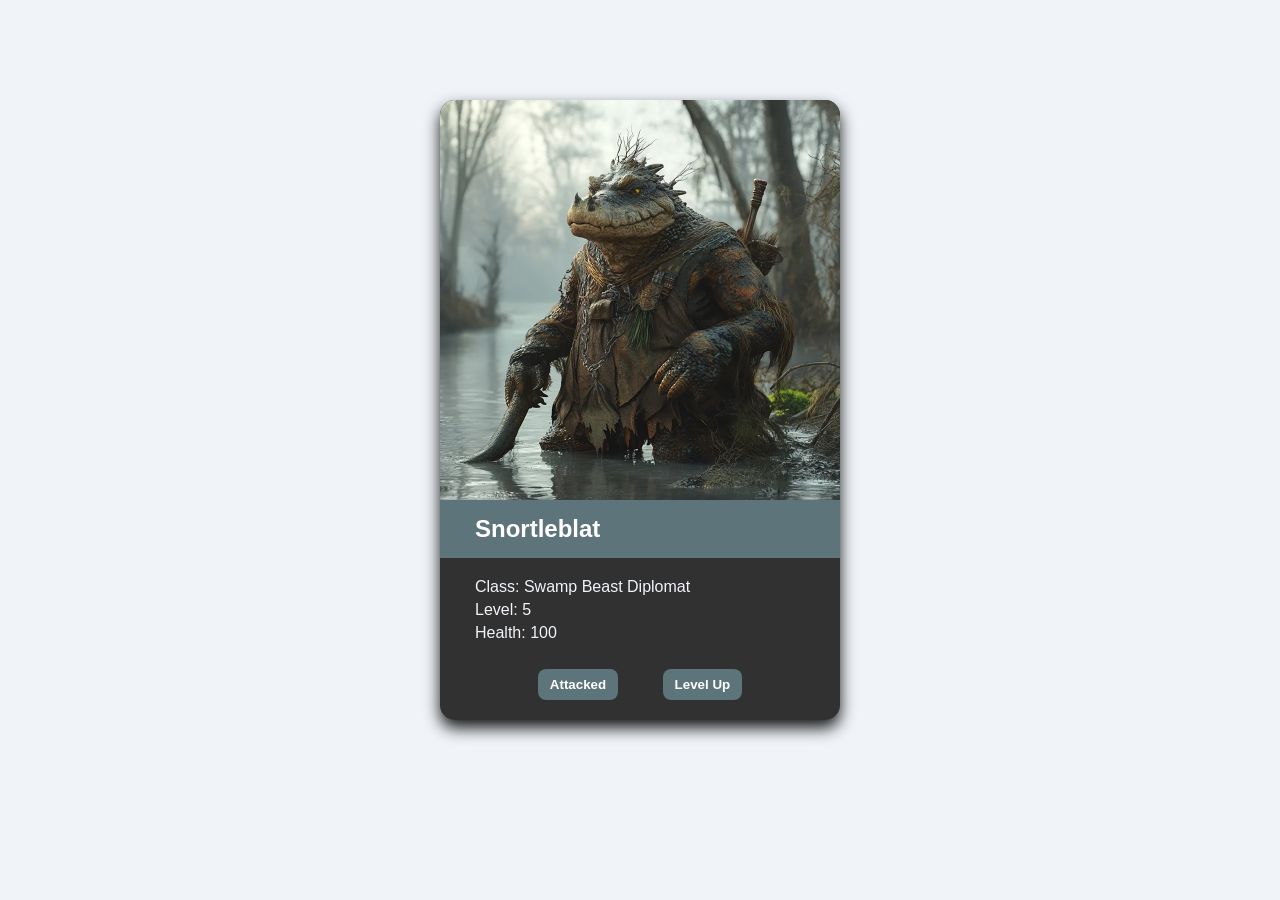
<file: charactercard/index.html>
<!DOCTYPE html>
<html lang="en">
<head>
    <meta charset="UTF-8">
    <meta name="viewport" content="width=device-width, initial-scale=1.0">
    <title>Character Card</title>
    <link href="charactercard.css" rel="stylesheet">
    <script defer src="charactercard.js"></script>
</head>
<body>
    <div class="card">
        <img class="image">
        <h2 class="name"></h2>
        <div class="stats">
            <p id="class"></p>
            <p id="level"></p>
            <p id="health"></p>
        </div>
        <div class="buttons">
            <button id="attackSelect">Attacked</button>
            <button id="levelUpSelect">Level Up</button>
        </div>
    </div>
</body>
</html>
</file>
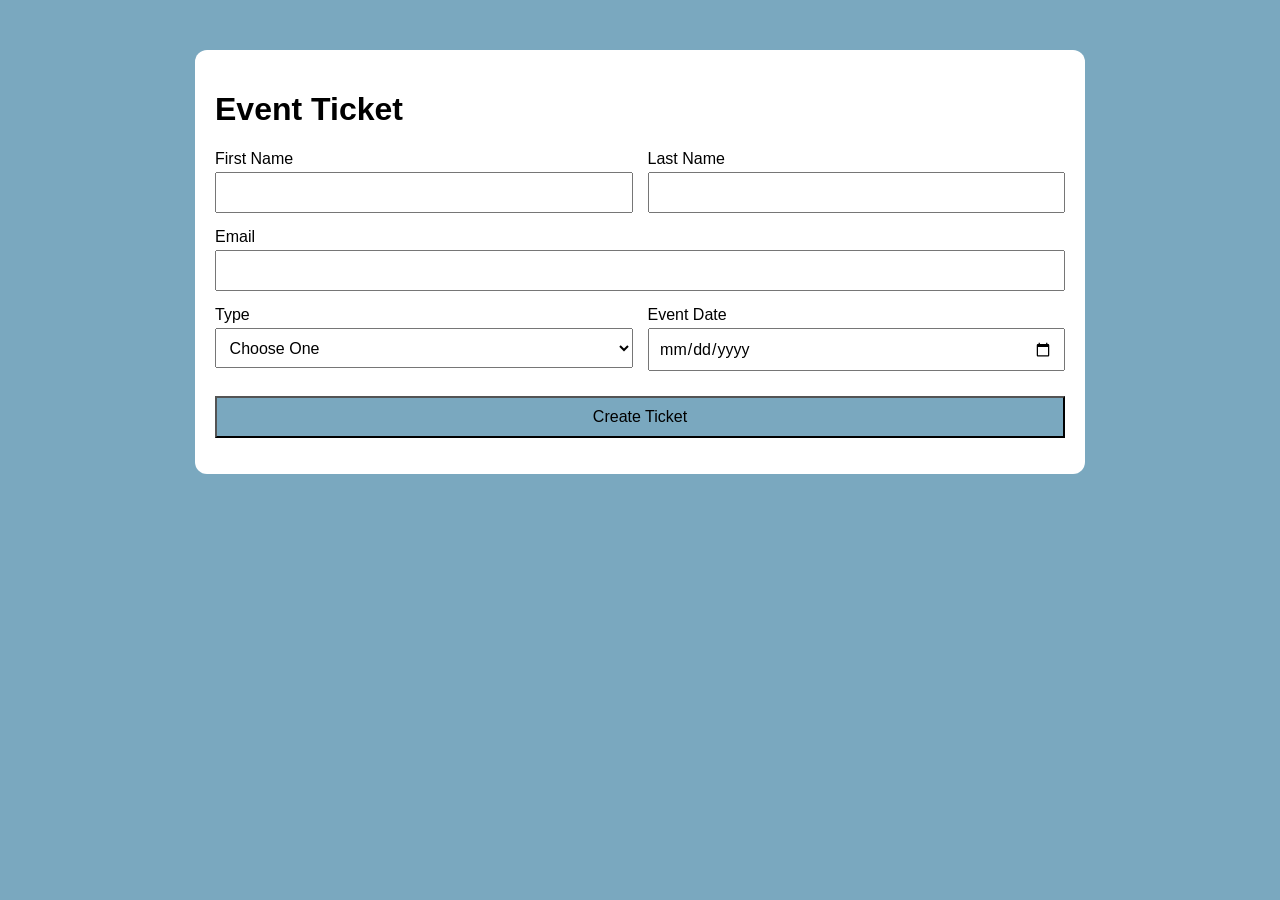
<file: eventform/index.html>
<!DOCTYPE html>
<html lang="en">
<head>
    <meta charset="UTF-8">
    <meta name="viewport" content="width=device-width, initial-scale=1.0">
    <title>Event Ticket Form</title>
    <link href="eventform.css" rel="stylesheet">
    <link rel="icon" href="favicon.ico">
    <script defer src="eventform.js"></script>
</head>
<body>
    <main class="wrapper">
        <h1>Event Ticket</h1>
        <form id="eventForm">
            <div class="field">
                <label for="firstName">First Name</label>
                <input id="firstName" name="firstName" type="text" required />
            </div>
            <div class="field">
                <label for="lastName">Last Name</label>
                <input id="lastName" name="lastName" type="text" required />
            </div>
            <div class="field full">
                <label for="email">Email</label>
                <input id="email" name="email" type="email" required />
            </div>
            <div class="field">
                <label for="whatType">Type</label>
                <select
                    id="whatType"
                    name="whatType"
                    aria-controls="notesContainer"
                    required
                >
                    <option value="">Choose One</option>
                    <option value="student">Student</option>
                    <option value="guest">Guest</option>
                </select>
            </div>
            <div class="field">
                <label for="eventDate">Event Date</label>
                <input id="eventDate" name="eventDate" type="date" required>
            </div>
            <div id="notesContainer" class="field full" hidden>
                <label id="notesLabel" for="notes"></label>
                <input id="notes" name="notes" type="text" />
            </div>

            <button class="full" type="submit">Create Ticket</button>
        </form>
        <section id="output" aria-live="polite"></section>
    </main>
</body>
</html>
</file>
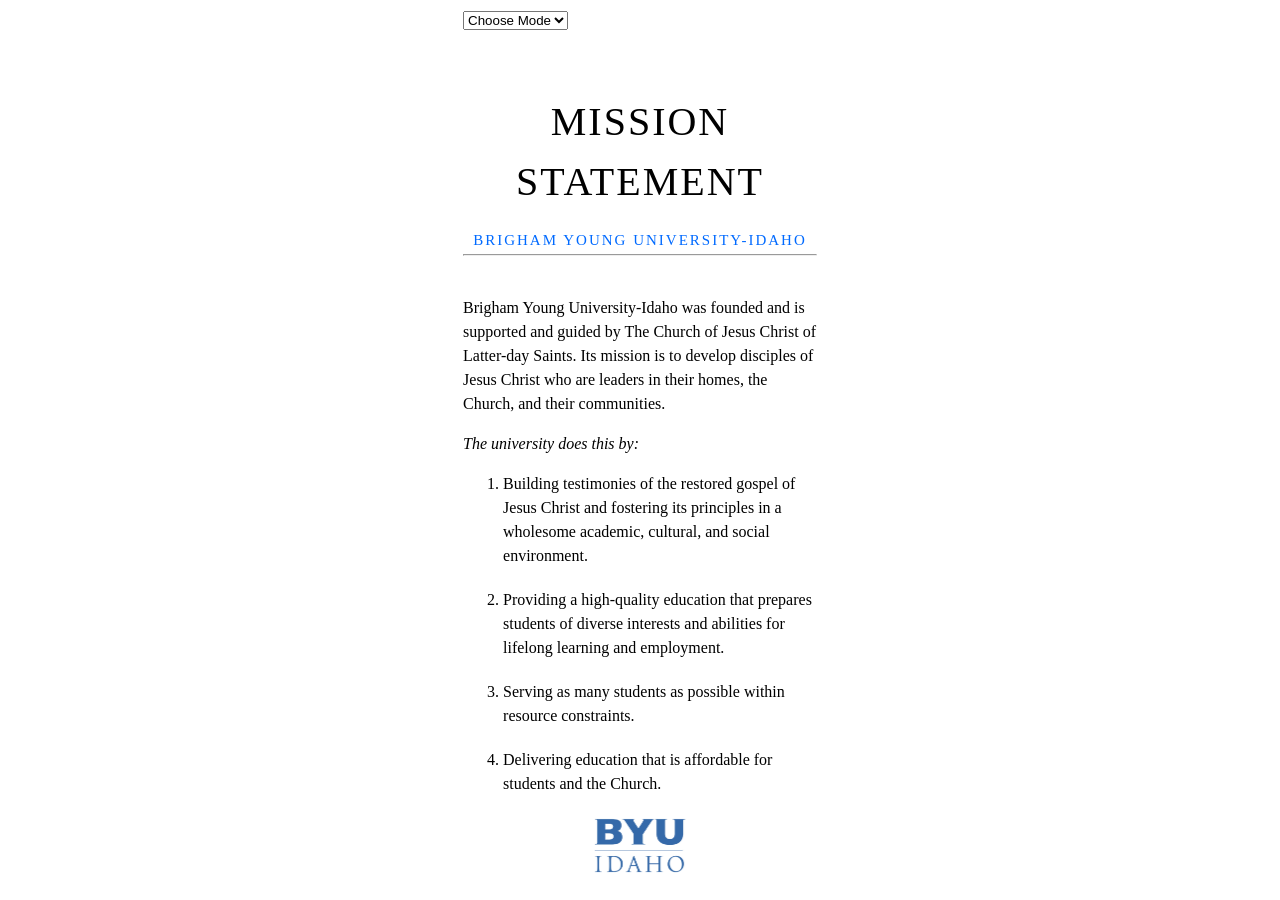
<file: mission/index.html>
<!DOCTYPE html>
<html lang="en">
<head>
    <meta charset="UTF-8">
    <meta name="viewport" content="width=device-width, initial-scale=1.0">
    <meta name="description" content="This is a document presenting the Mission Statement of BYU-Idaho.">
    <meta name="author" content="Avery Martin">
    <title>Mission Statement</title>
    <link href="style.css" rel="stylesheet">
    <script src="file.js" defer></script>
</head>
<body>
    <div id="content">
        <select id="drop_down">
            <option>Choose Mode</option>
            <option value="dark">Dark</option>
            <option value="light">Light</option>
        </select>              
        <h1>MISSION STATEMENT</h1>
        <h2>BRIGHAM YOUNG UNIVERSITY-IDAHO</h2>
        <hr>
        <div id="first_paragraph">
            <p>Brigham Young University-Idaho was founded and is supported and guided by The Church of Jesus Christ 
            of Latter-day Saints. Its mission is to develop disciples of Jesus Christ who are leaders in their 
            homes, the Church, and their communities.</p>
        </div>
        <div id="italicize">
            <p>The university does this by:</p>
        </div>
        <ol>
            <li>Building testimonies of the restored gospel of Jesus Christ and fostering its 
                principles in a wholesome academic, cultural, and social environment.</li>
            <li>Providing a high-quality education that prepares students of diverse 
                interests and abilities for lifelong learning and employment.</li>
            <li>Serving as many students as possible within resource constraints.</li>
            <li>Delivering education that is affordable for students and the Church.</li>
        </ol>
        <img src="byui-logo-blue.webp" alt="byui logo">
    </div>
</body>
</html>
</file>
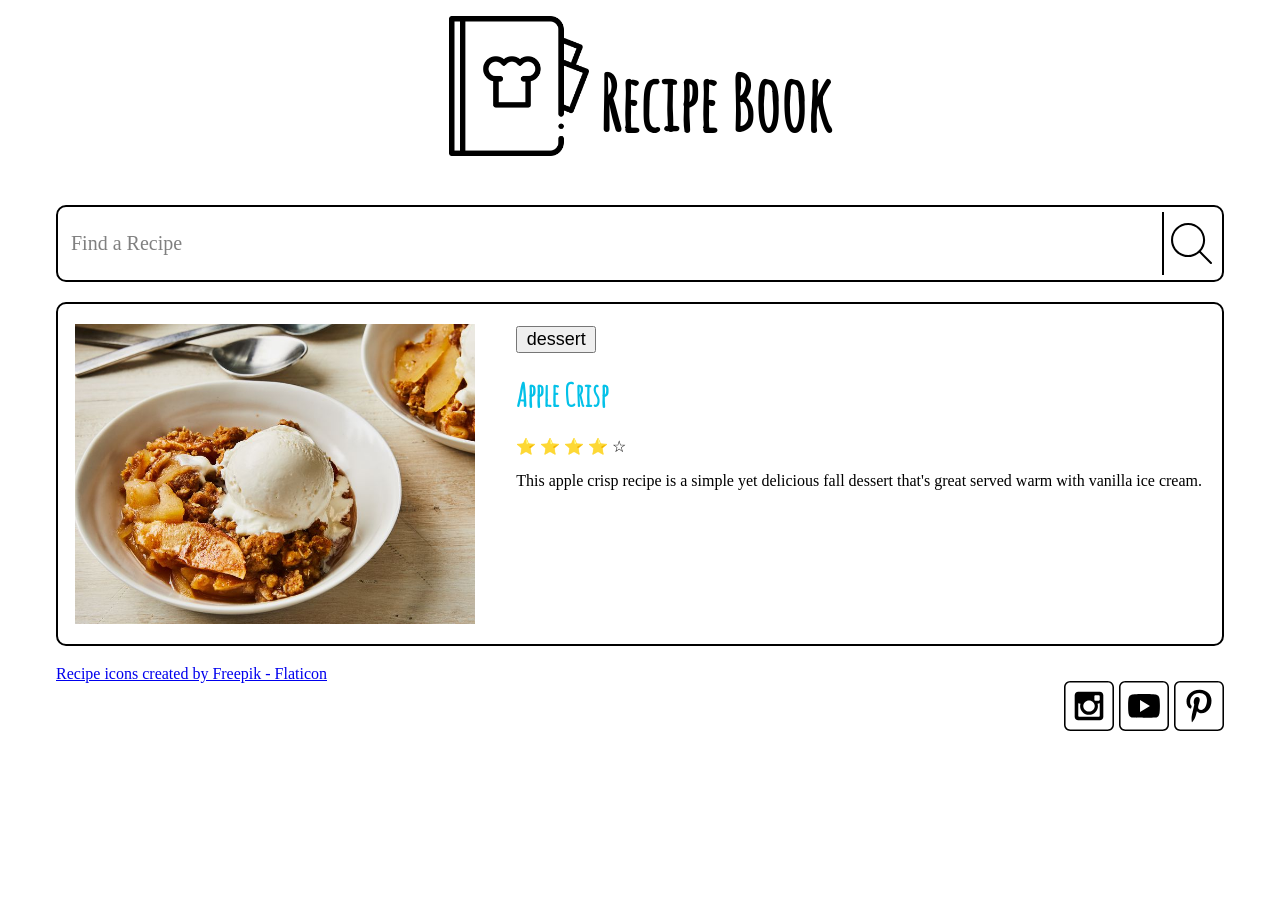
<file: recipes/index.html>
<!DOCTYPE html>
<html lang="en">
<head>
    <meta charset="UTF-8">
    <meta name="viewport" content="width=device-width, initial-scale=1.0">
    <title>Recipes</title>
    <link rel="stylesheet" href="recipes.css">
</head>
<body>
    <main class="menu">
        <div class="headline-grid">
            <img src="images/recipe-book.png" alt="recipe book">
            <p>Recipe Book</p>
        </div> 
        <div class="search-bar-box">
            <p>Find a Recipe</p>
            <img src="images/search.svg" alt="search icon">
        </div>
        <div class="main-card">
            <img src="images/apple-crisp.jpg" alt="apple crisp">
            <div class="main-card-sub">
                <button>dessert</button>
                <h1>Apple Crisp</h1>
                <span
                    class="rating"
                    role="img"
                    aria-label="Rating: 4 out of 5 stars"
                >
                <span aria-hidden="true" class="icon-star">⭐</span>
                <span aria-hidden="true" class="icon-star">⭐</span>
                <span aria-hidden="true" class="icon-star">⭐</span>
                <span aria-hidden="true" class="icon-star">⭐</span>
                <span aria-hidden="true" class="icon-star-empty">☆</span>
                </span>
                <p>This apple crisp recipe is a simple yet delicious fall dessert that's great served warm with vanilla ice cream.</p>
            </div>
        </div>
        <!-- Open Graph (Facebook, LinkedIn, etc.) -->
        <meta property="og:type" content="website">
        <meta property="og:title" content="Your Title">
        <meta property="og:description" content="Your Description">
        <meta property="og:url" content="Your URL">
        <meta property="og:image" content="social-preview-image.png">

        <!-- X Card -->
        <meta name="twitter:card" content="Social Preview Image">
        <meta name="twitter:title" content="Your Title">
        <meta name="twitter:description" content="Your Description">
        <meta name="twitter:image" content="social-preview-image.png">

        <!-- One favicon (ICO works everywhere) -->
        <link rel="icon" href="/favicon.ico">

        <!-- One Apple Touch Icon (iOS home screen) -->
        <link rel="apple-touch-icon" sizes="180x180" href="images/apple-touch-icon.png">
        
        <div class="social">
            <!-- Social media icons provided under CC from https://www.iconfinder.com/AlfredoCreates  -->
            <a href="#"><img src="images/instagram_icon.svg" alt="instagram icon"></a>
            <a href="#"><img src="images/youtube_icon.svg" alt="youtube icon"></a>
            <a href="#"><img src="images/pinterest_icon.svg" alt="pinterest icon"></a>
        </div>                  
                
    </main>
    <footer>
        <a href="https://www.flaticon.com/free-icons/recipe" title="recipe icons">Recipe icons created by Freepik - Flaticon</a>                             
    </footer>
</body>
</html>
</file>
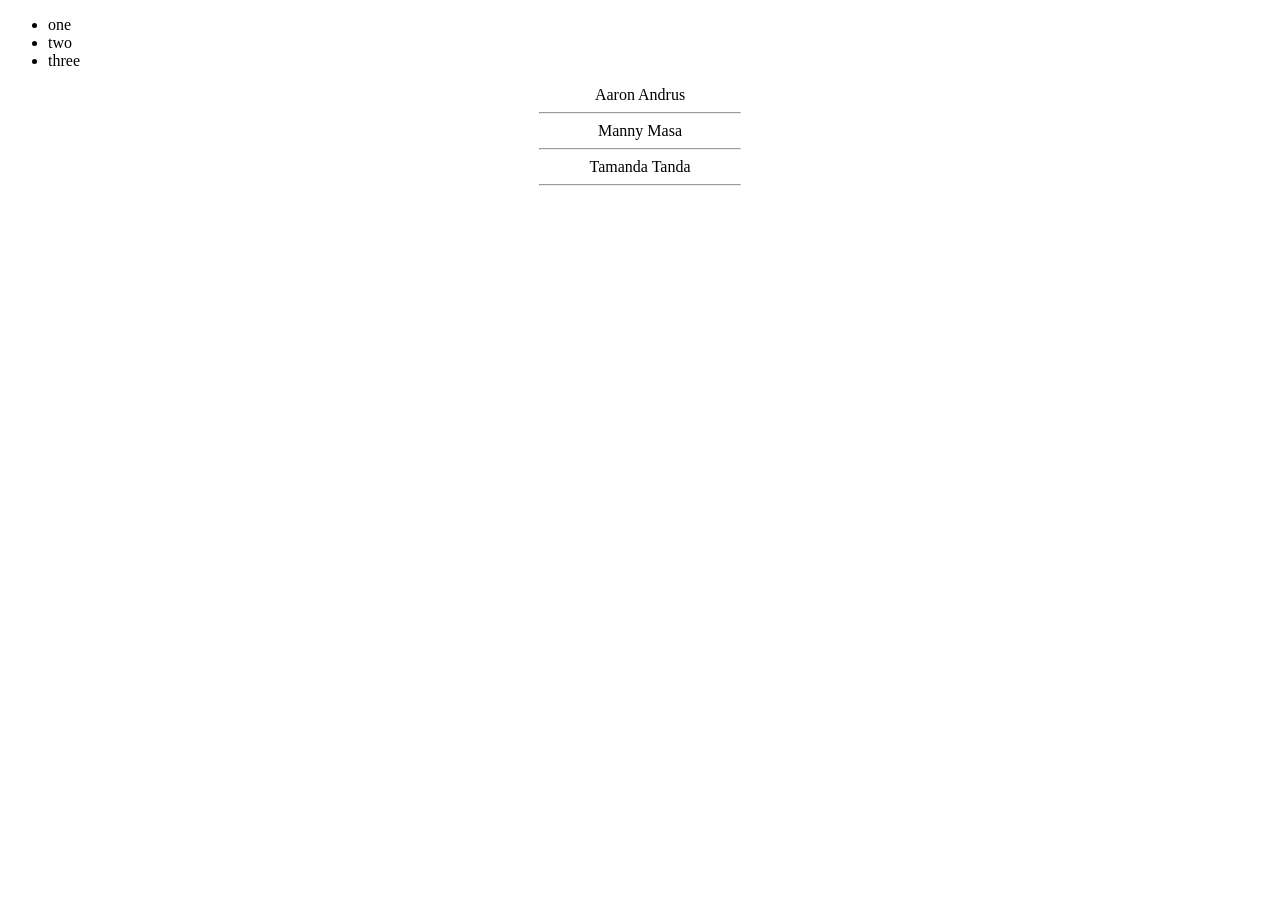
<file: ponder/arrays.html>
<!DOCTYPE html>
<html lang="en">
<head>
    <meta charset="UTF-8">
    <meta name="viewport" content="width=device-width, initial-scale=1.0">
    <title>Array Methods</title>
    <script src="arrays.js" defer></script>
    <style>
        .format {
            text-align: center;
        }
        hr {
            width: 200px;
        }
    </style>
</head>
<body>
    <ul id="myList">
        
    </ul>
    <div id="studentContainer"></div>
</body>
</html>
</file>
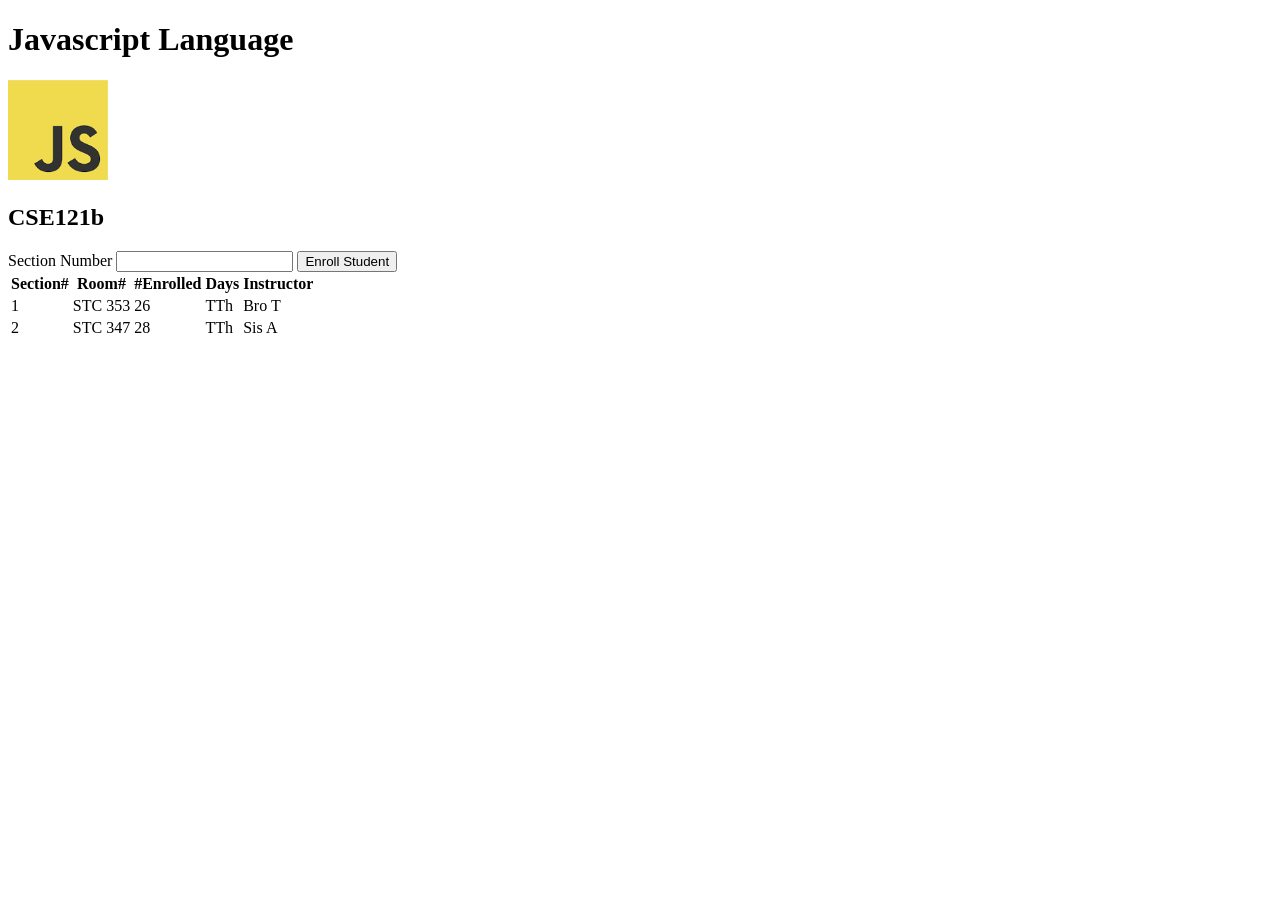
<file: ponder/courses.html>
<!DOCTYPE html>
<html lang="en">
<head>
    <meta charset="UTF-8">
    <meta name="viewport" content="width=device-width, initial-scale=1.0">
    <title>JS Objects</title>
    <script src="courses.js" defer></script>
</head>
<body>
    <h1 id="courseName"></h1>
    <img>
    <h2 id="courseCode"></h2>
    <label for="sectionNumber">Section Number</label>
    <input id="sectionNumber" />
    <button id="enrollStudent">Enroll Student</button>
    <table>
        <thead>
            <tr>
            <th>Section#</th>
            <th>Room#</th>
            <th>#Enrolled</th>
            <th>Days</th>
            <th>Instructor</th>
            </tr>
        </thead>
        <tbody id="sections"></tbody>
    </table>        
</body>
</html>
</file>
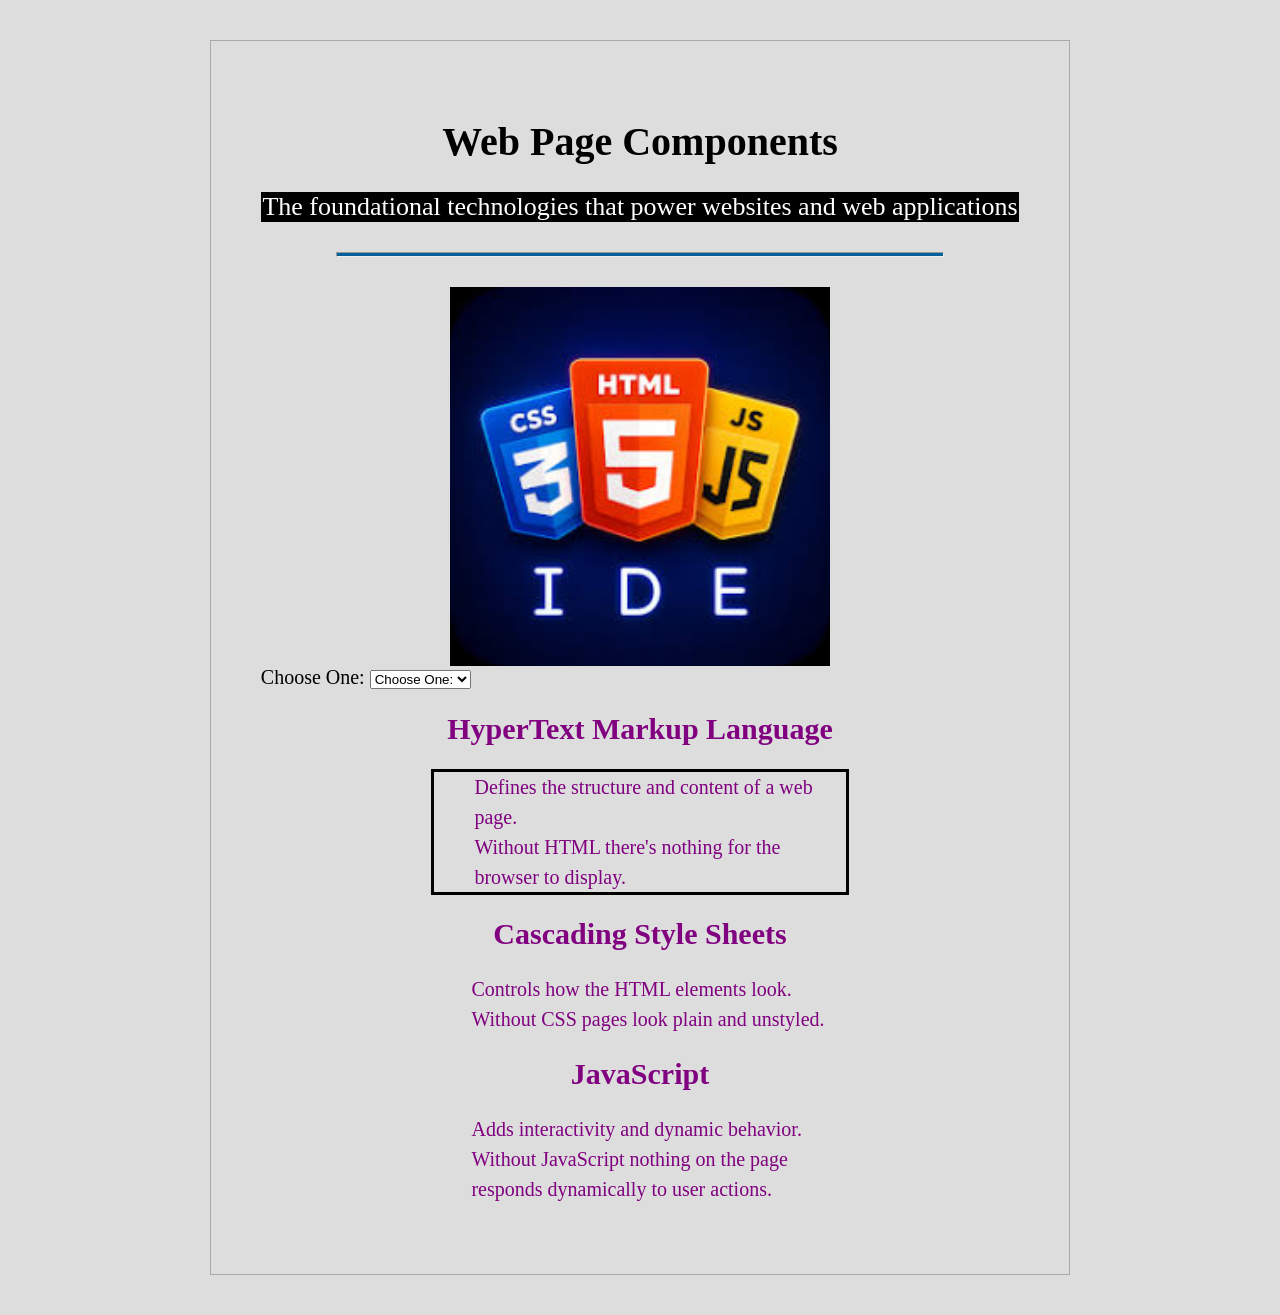
<file: ponder/dom.html>
<!DOCTYPE html>
<html lang="en">
<head>
    <meta charset="UTF-8">
    <meta name="viewport" content="width=device-width, initial-scale=1.0">
    <title>DOM Practice</title>
    <link href="dom.css" rel="stylesheet">
    <script src="dom.js" defer></script>
</head>
<body>
    <div id="content">
        <h1>HTML, CSS, and JS</h1>
        
        <p>The foundational technologies that power websites and web applications</p>
        <hr>
        <img src="https://wddbyui.github.io/wdd131/images/trifecta.png" alt="JS, CSS, and HTML logos">

        <label for="webdevlist">Choose One:</label>
        <select name="code" id="webdevlist">
            <option>Choose One:</option>
            <option value="html">HTML</option>
            <option value="css">CSS</option>
            <option value="js">JavaScript</option>
        </select>                   
            

        <div id="topics">
            <h2 id="html">HyperText Markup Language</h2>
            <ul class="list">
                <li>Defines the structure and content of a web page.</li>
                <li>Without HTML there's nothing for the browser to display.</li>
            </ul>
            <h2>Cascading Style Sheets</h2>
            <ul class="list">
                <li>Controls how the HTML elements look.</li>
                <li>Without CSS pages look plain and unstyled.</li>
            </ul>
            <h2>JavaScript</h2>
            <ul class="list">
                <li>Adds interactivity and dynamic behavior.</li>
                <li>Without JavaScript nothing on the page responds dynamically to user actions.</li>
            </ul>
        </div>
    </div>     
</body>
</html>
</file>
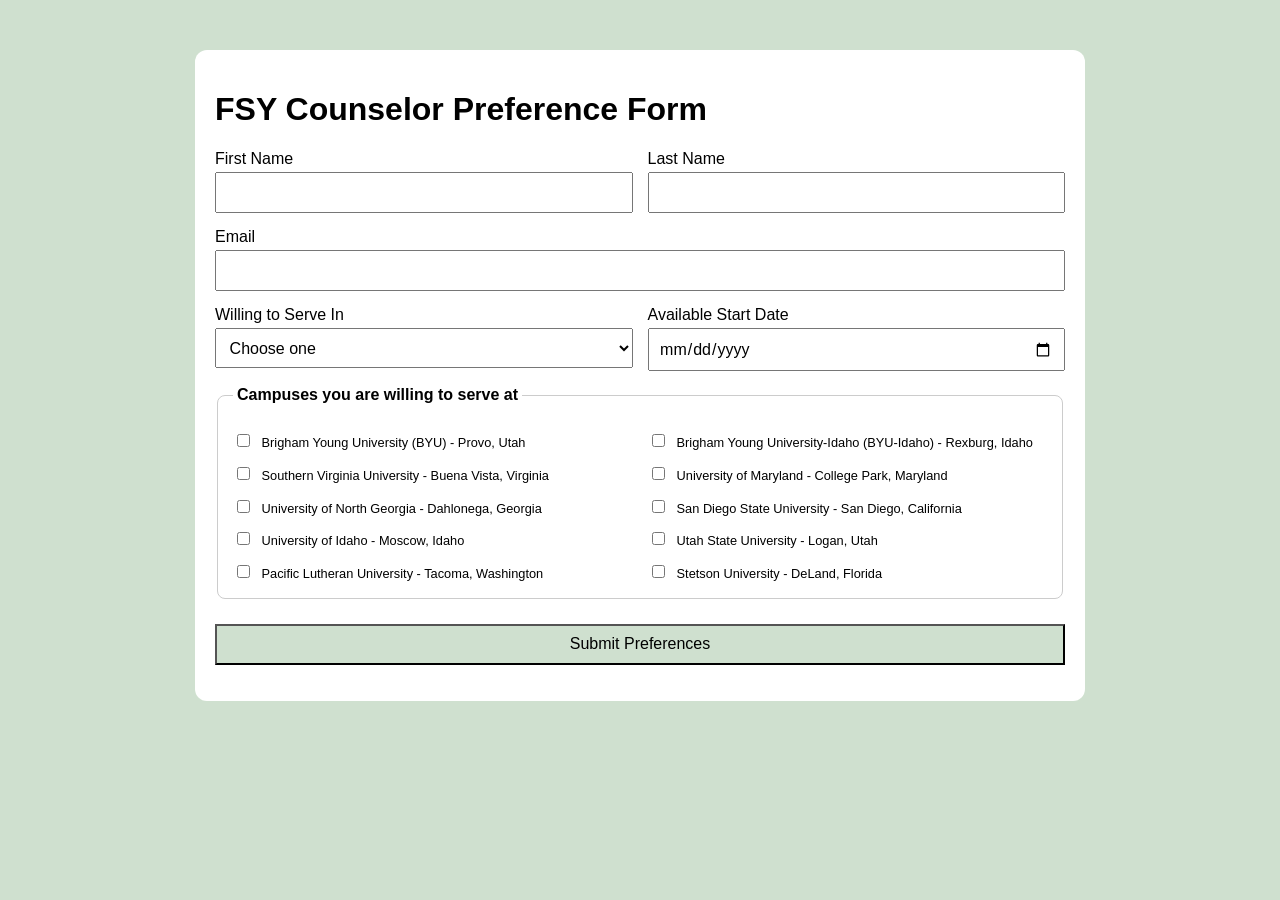
<file: ponder/form.html>
<!DOCTYPE html>
<html lang="en">
<head>
  <meta charset="UTF-8" />
  <meta name="viewport" content="width=device-width, initial-scale=1.0" />
  <title>FSY Counselor Preference Form</title>
  <link rel="icon" href="favicon.ico">
  <link rel="stylesheet" href="form.css" />
  <script src="form.js" defer></script>
</head>
<body>
  <main class="wrapper">
    <h1>FSY Counselor Preference Form</h1>

    <form id="fsyForm">
      <div class="field">
        <label for="firstName">First Name</label>
        <input id="firstName" name="firstName" type="text" required />
      </div>

      <div class="field">
        <label for="lastName">Last Name</label>
        <input id="lastName" name="lastName" type="text" required />
      </div>

      <div class="field full">
        <label for="email">Email</label>
        <input id="email" name="email" type="email" required />
      </div>

      <div class="field">
        <label for="travelRange">Willing to Serve In</label>
        <select
          id="travelRange"
          name="travelRange"
          aria-controls="notesContainer"
          required
        >
          <option value="">Choose one</option>
          <option value="one">One campus</option>
          <option value="many">Two or more campuses</option>
        </select>
      </div>

      <div class="field">
        <label for="availableDate">Available Start Date</label>
        <input id="availableDate" name="availableDate" type="date" required />
      </div>

      <fieldset class="full campus-group">
        <legend>Campuses you are willing to serve at</legend>

        <div class="campus-grid">
          <label><input type="checkbox" name="campus" value="BYU - Provo, Utah" /> Brigham Young University (BYU) - Provo, Utah</label>
          <label><input type="checkbox" name="campus" value="BYU-Idaho - Rexburg, Idaho" /> Brigham Young University-Idaho (BYU-Idaho) - Rexburg, Idaho</label>
          <label><input type="checkbox" name="campus" value="Southern Virginia University - Buena Vista, Virginia" /> Southern Virginia University - Buena Vista, Virginia</label>
          <label><input type="checkbox" name="campus" value="University of Maryland - College Park, Maryland" /> University of Maryland - College Park, Maryland</label>
          <label><input type="checkbox" name="campus" value="University of North Georgia - Dahlonega, Georgia" /> University of North Georgia - Dahlonega, Georgia</label>
          <label><input type="checkbox" name="campus" value="San Diego State University - San Diego, California" /> San Diego State University - San Diego, California</label>
          <label><input type="checkbox" name="campus" value="University of Idaho - Moscow, Idaho" /> University of Idaho - Moscow, Idaho</label>
          <label><input type="checkbox" name="campus" value="Utah State University - Logan, Utah" /> Utah State University - Logan, Utah</label>
          <label><input type="checkbox" name="campus" value="Pacific Lutheran University - Tacoma, Washington" /> Pacific Lutheran University - Tacoma, Washington</label>
          <label><input type="checkbox" name="campus" value="Stetson University - DeLand, Florida" /> Stetson University - DeLand, Florida</label>
        </div>
      </fieldset>

      <div id="notesContainer" class="field full" hidden>
        <label for="notes">Travel Notes</label>
        <input id="notes" name="notes" type="text" />
      </div>

      <button class="full" type="submit">Submit Preferences</button>
    </form>

    <section id="output" aria-live="polite"></section>
  </main>
</body>
</html>
</file>
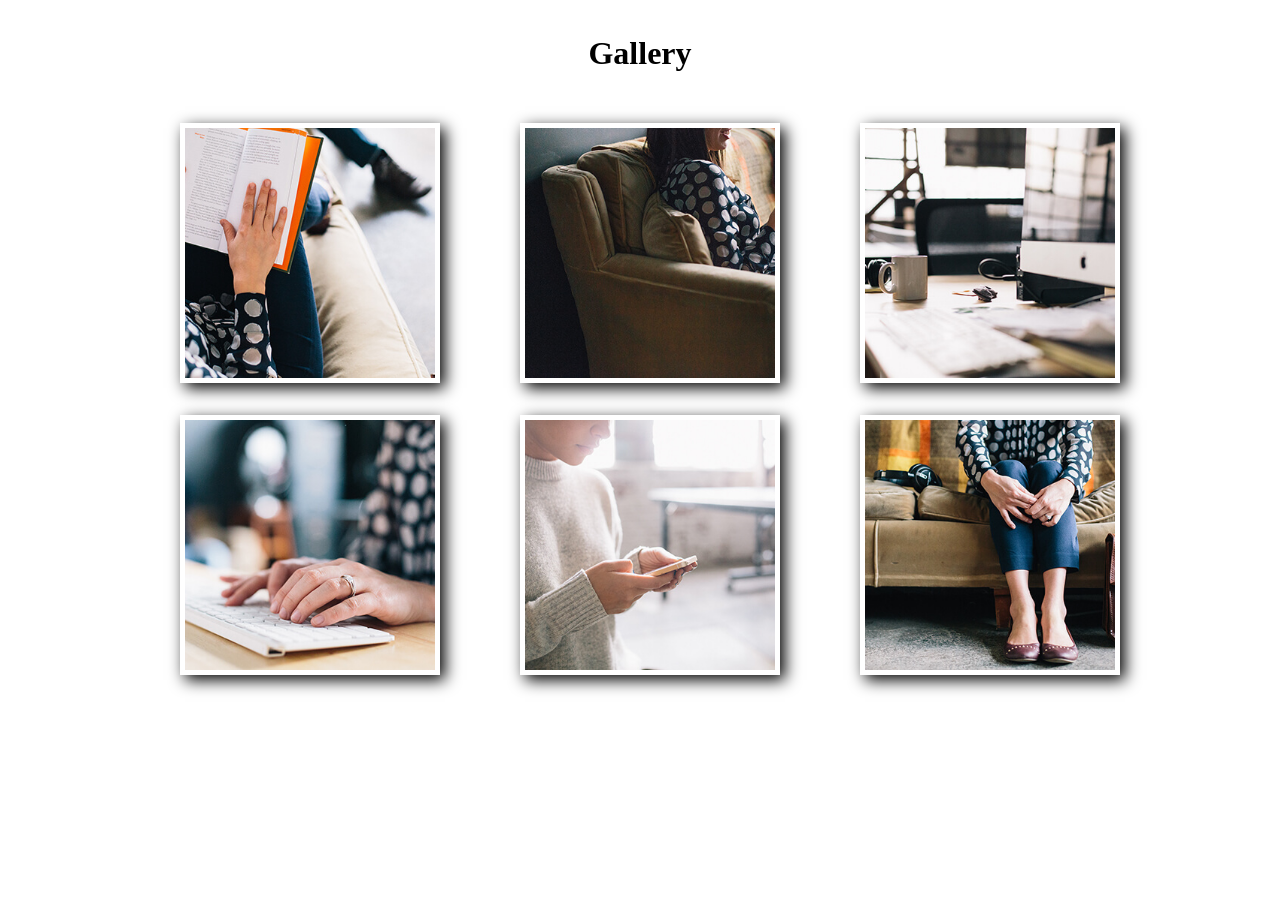
<file: ponder/modal.html>
<!DOCTYPE html>
<html lang="en">
<head>
    <meta charset="UTF-8">
    <meta name="viewport" content="width=device-width, initial-scale=1.0">
    <title>Modal</title>
    <link href="modal.css" rel="stylesheet">
    <script defer src="modal.js"></script>
</head>
<body>
    <h1>Gallery</h1>
    <section class="gallery">
        <figure>  
            <img src="images/book-sm.jpg" alt="person reading a book">
        </figure>
        <figure>  
            <img src="images/couch-sm.jpg" alt="person sitting on a couch with a phone">
        </figure>
        <figure>  
            <img src="images/desk-sm.jpg" alt="a work desktop">
        </figure>
        <figure>  
            <img src="images/keyboard-sm.jpg" alt="person typing on a keyboard">
        </figure>
        <figure>  
            <img src="images/phone-sm.jpg" alt="person looking at a phone">
        </figure>
        <figure>  
            <img src="images/sit-sm.jpg" alt="person sitting on a couch">
        </figure>
    </section>
    <dialog>
        <img>
        <button class="close-viewer">X</button>
    </dialog>
</body>
</html>
</file>
<file: charactercard/charactercard.css>
body {
    font-family: Palatino Linotype, sans-serif;
    background: #f0f4f8;
}
.card {
    background: #313131;
    border-radius: 15px;
    box-shadow: 0 8px 16px rgba(0,0,0,0.9);
    width: 400px; 
    margin: 100px auto;
}
.image{
    width: 400px;
    border-radius: 15px 15px 0 0;
}
.name {
    font-size: 1.5em;
    font-weight: bold;
    margin: -4px 0 20px 0;
    color: white;
    padding: 15px 0 15px 35px;
    background-color: #5d747b;
}
.stats {
    margin: 10px 15px 7px 35px;
    text-align: left;
}
.stats p {
    margin: 5px 0;
    color: #f0f4f8;
}
.buttons {
    text-align: center;
}
button {
    padding: 8px 12px;
    margin: 20px;
    border: none;
    border-radius: 8px;
    background-color: #5d747b;
    color: white;
    font-weight: bold;
    cursor: pointer;
    transition: background-color 0.5s ease;
}
button:hover {
    background-color: #58605a;
}
</file>
<file: eventform/eventform.css>
body {
  font-family: Arial, sans-serif;
  background:  #7aa8bf;
  margin: 0;
}

.wrapper {
  max-width: 850px;
  margin: 50px auto;
  padding: 20px;
  background: white;
  border-radius: 12px;
}

form {
  display: grid;
  grid-template-columns: 1fr 1fr;
  gap: 15px;
}

.field {
  display: flex;
  flex-direction: column;
  gap: 0.25rem;
}

.full {
  grid-column: 1 / 3;
}

input,
select,
button {
  padding: 0.6rem;
  font: inherit;
}

button {
  background: #7aa8bf;
  transition: background 0.5s ease;
  margin-top: 10px;
}

button:hover {
  background: #dcead9;
}

.campus-group {
  border: 1px solid #ccc;
  border-radius: 8px;
  padding: 15px;
}

.campus-group legend {
  font-weight: bold;
  padding: 0 0.25rem;
}

.campus-grid {
  display: grid;
  grid-template-columns: 1fr 1fr;
  gap: 0.75rem 1rem;
  margin-top: 0.75rem;
}

.campus-grid label {
  display: block;
  line-height: 1.3;
  font-size: .8em;
}

.campus-grid input {
  margin-right: 0.5rem;
}
#notesContainer[hidden] {
  display: none;
}

#output {
  margin-top: 1rem;
  font-weight: bold;
}
</file>
<file: mission/style.css>
#content {
    margin: 0 auto;
    width: 28%;
    line-height: 1.5;
}
h1 {
    text-align: center;
    font-size: 40px;
    font-family: 'Times New Roman', Times, serif;
    font-weight: normal;
    margin-top: 60px;
    letter-spacing: 2px;
}
h2 {
    text-align: center;
    margin-bottom: -5px;
    margin-top: -10px;
    font-weight: normal;
    font-size: 15px;
    color: rgb(0, 106, 255);
    letter-spacing: 2px;
}
#first_paragraph p {
    margin-top: 40px;
}
#italicize p {
    font-style: italic;

}
li {
    margin-bottom: 20px;
}
img {
    display: block;
    width: 30%;
    height: auto;
    margin: auto;
}
</file>
<file: recipes/recipes.css>
@font-face {
    font-family: "Amatic SC";
    src: url("AmaticSC-Regular.ttf") format("truetype");
}

* {
    box-sizing: border-box;
}

body {
    max-width: 1200px;
    margin: auto;
    padding: 1em;
}
.headline-grid {
    display: flex;
    flex-direction: row;
    justify-content: center;
    margin-bottom: -20px;
}
.headline-grid img {
    width: 140px;
    height: 140px;
}
.headline-grid p {
    font-family: "Amatic SC";
    font-size: 75px;
    font-weight: bold;
    margin-top: 40px;
    margin-left: 10px;
}
.search-bar-box {
    display: flex;
    flex-direction: row;
    border: 2px solid black;
    border-radius: 10px;
    margin-bottom: 20px;
    padding: 5px;
}
.search-bar-box p {
    margin-left: 8px;
    color: gray;
    font-size: 20px;
}
.search-bar-box img {
    width: 50px;
    height: auto;
    margin-left: auto;
    margin-right: 5px;
    border-left: 2px solid black;
    padding-left: 7px;
}
.main-card {
    display: flex;
    flex-direction: column;
    border: 2px solid black;
    padding: 20px;
    border-radius: 10px;
    margin-top: 20px;
    flex: 1 1 400px;
}
.main-card img {
    width: 100%;
    height: auto;
    display: block;
    margin-inline: auto;
    margin-left: -3px;
}
.main-card h1 {
    color: rgb(3, 193, 232);
    font-family: "Amatic SC";
}
.main-card p {
    display: none;
}
.main-card button {
    width: 80px;
    font-size: 18px;
}
.main-card-sub {
    display: flex;
    flex-direction: column;
    margin-top: 2px;
    margin-left: -2px;
}
.social {
    display: flex;
    flex-direction: row;
    margin-top: 35px;
    justify-content: center;
    gap: 5px;
}
.social img {
    width: 50px;
    height: auto;
}
footer {
    margin-top: 30px;
    display: flex;
    justify-content: center;
}





@media screen and (min-width: 550px) {
    .social {
        justify-content: flex-end;
    }
    .main-card {
        flex-direction: row;
        margin-right: auto;
    }
    .main-card p {
        display: block;
    }
    .main-card img {
        justify-content: flex-start;
        width: 400px;
    }
    .main-card-sub {
        margin-left: 15px;
    }
    .social {
        justify-content: flex-end;
    }
    footer {
        margin-top: -70px;
        justify-content: flex-start;
    }
}
</file>
<file: ponder/dom.css>
body {
    background-color: #ddd;
    font-size: 20px;
}
#content {
    max-width: 60%;
    margin: 40px auto;
    border: 1px solid darkgrey;
    padding: 50px;
}
p {
    color: #035f9c;
    font-size: 1.3em;
}
hr {
    height: 3px;
    background-color: #035f9c;
    margin: 30px auto;
    width: 80%;
}
h1, h2, p {
    text-align: center;
}
img {
    display: block;
    margin: 0 auto;
    width: 50%;
}
#topics {
    width: 55%;
    margin: 0 auto;
    line-height: 1.5em;
}
.list {
    list-style-type: none;
}

.background {
    background-color: #000;
    color: white;
}
</file>
<file: ponder/form.css>
body {
  font-family: Arial, sans-serif;
  background:  #cfe0cf;
  margin: 0;
}

.wrapper {
  max-width: 850px;
  margin: 50px auto;
  padding: 20px;
  background: white;
  border-radius: 12px;
}

form {
  display: grid;
  grid-template-columns: 1fr 1fr;
  gap: 15px;
}

.field {
  display: flex;
  flex-direction: column;
  gap: 0.25rem;
}

.full {
  grid-column: 1 / 3;
}

input,
select,
button {
  padding: 0.6rem;
  font: inherit;
}

button {
  background: #cfe0cf;
  transition: background 0.5s ease;
  margin-top: 10px;
}

button:hover {
  background: #dcead9;
}

.campus-group {
  border: 1px solid #ccc;
  border-radius: 8px;
  padding: 15px;
}

.campus-group legend {
  font-weight: bold;
  padding: 0 0.25rem;
}

.campus-grid {
  display: grid;
  grid-template-columns: 1fr 1fr;
  gap: 0.75rem 1rem;
  margin-top: 0.75rem;
}

.campus-grid label {
  display: block;
  line-height: 1.3;
  font-size: .8em;
}

.campus-grid input {
  margin-right: 0.5rem;
}
#notesContainer[hidden] {
  display: none;
}

#output {
  margin-top: 1rem;
  font-weight: bold;
}
</file>
<file: ponder/modal.css>
h1 {
    text-align: center;
    margin: 35px 0;
}
.gallery {
    max-width: 1000px;
    margin: 0 auto;
}
figure img {
    width: 250px;
    height: 250px;
    object-fit: cover;
    padding: 5px;
    background-color: white;
    box-shadow: 5px 5px 15px black;
    display: block;
    margin: 0 auto;
}
/* modal */

dialog img {
    width: 90%;
    display: block;
    margin: 20vh auto;
}
dialog {
    width: 100%;
    height: 100%;
    background-color: rgba(0,0,0,.75);
}
.close-viewer {
    position: absolute;
    top: 10vh;
    right: 2vh;
    padding: 3px 6px;
    font-size: 1.5em;
}

@media screen and (min-width: 700px) {
    .gallery {
        display: grid;
        grid-template-columns: 1fr 1fr;
    }
}
@media screen and (min-width: 1000px) {
    .gallery {
        grid-template-columns: 1fr 1fr 1fr;
    }
    dialog img {
        width: 60%;
        margin: 15vh auto;
    }
    .close-viewer {
        position: absolute;
        right: 15vh;
    }
    .viewer {
        margin: 50px;
        padding: 50px;
    }
    .viewer img {
        max-width: 800px;
    }
}
</file>
